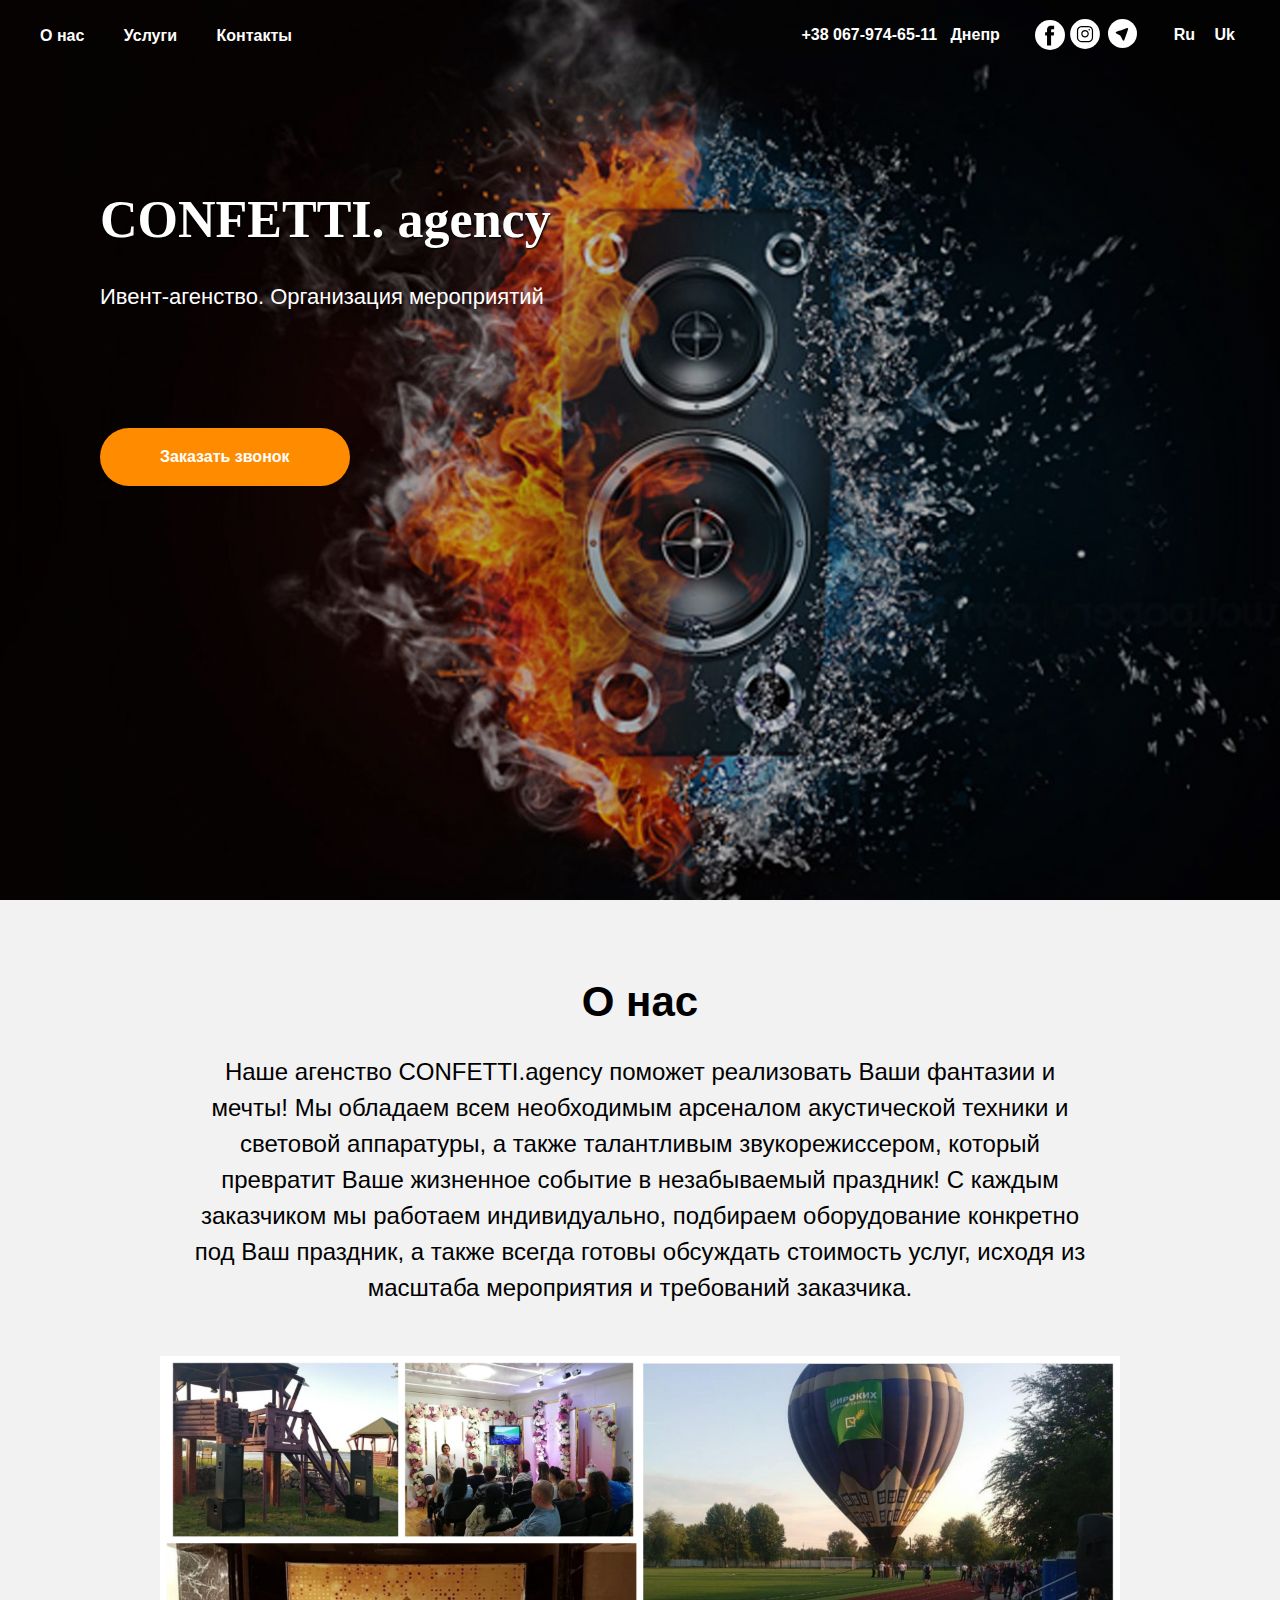
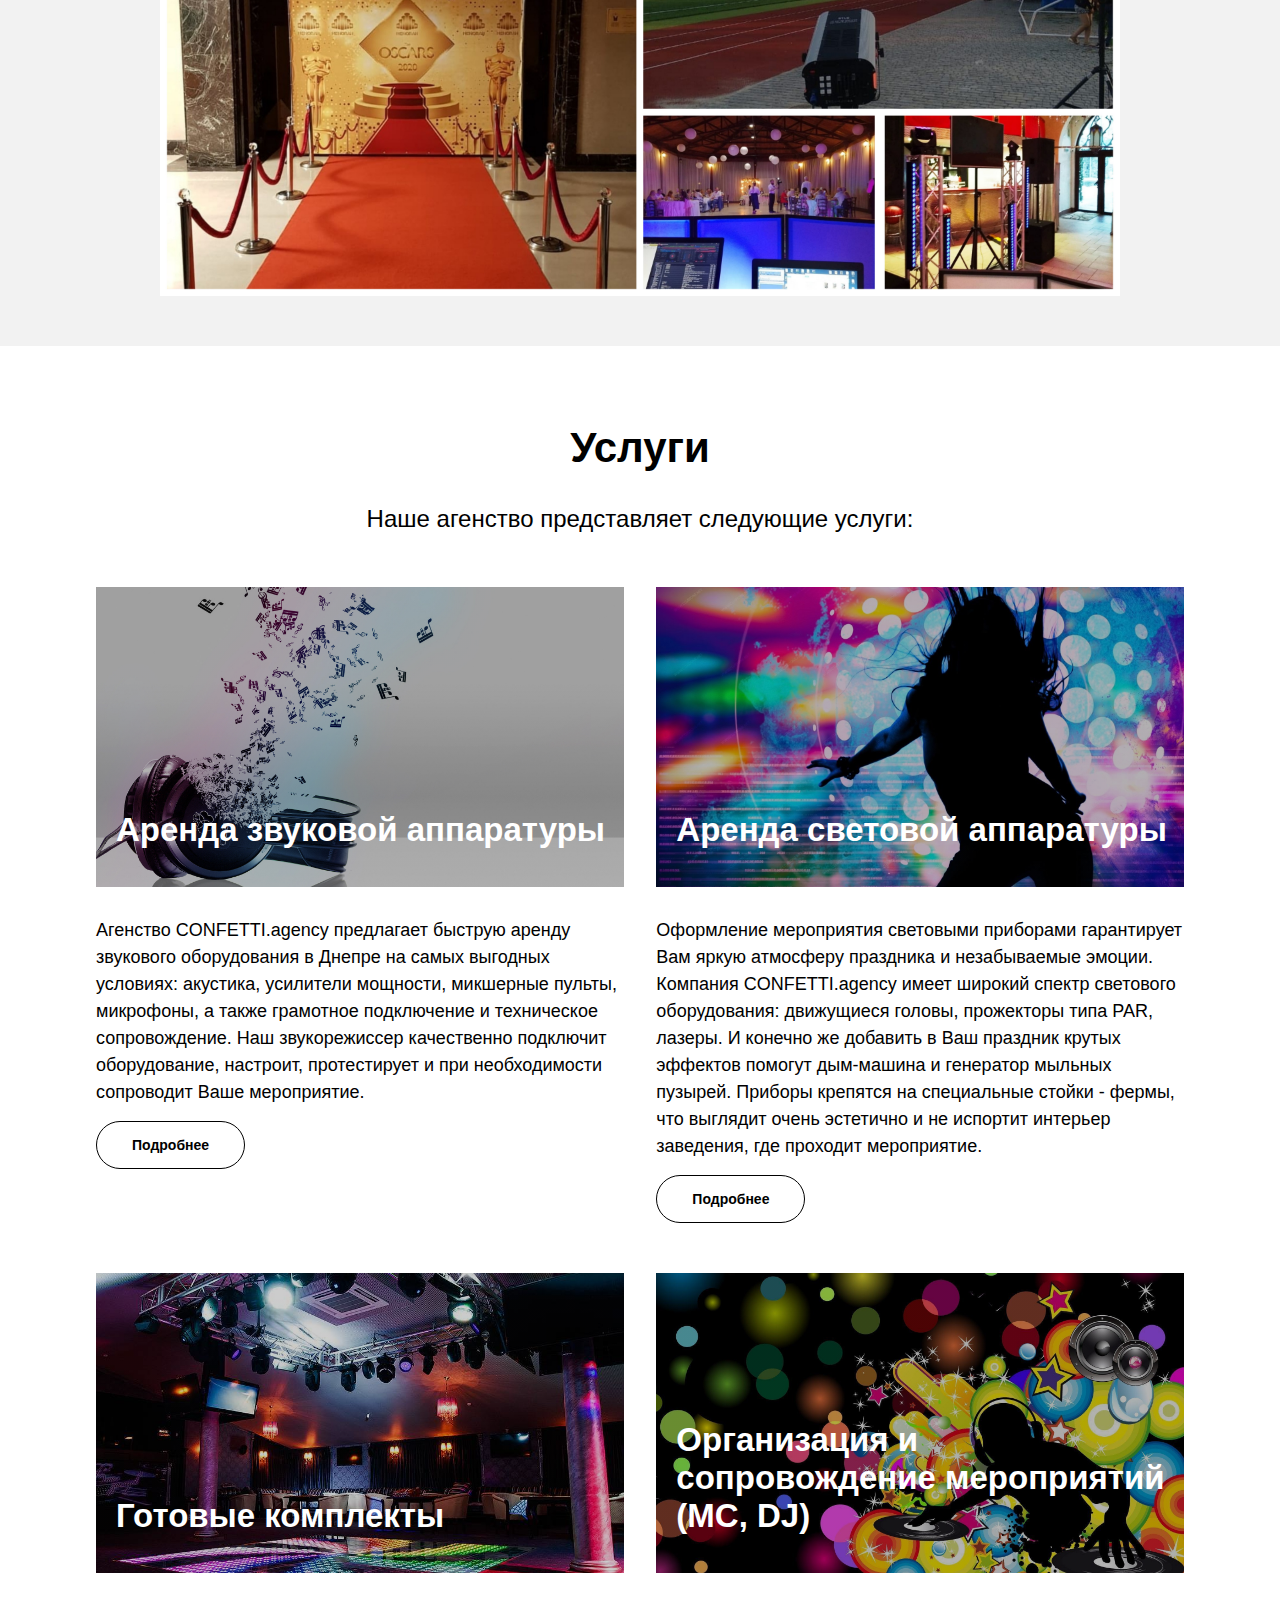
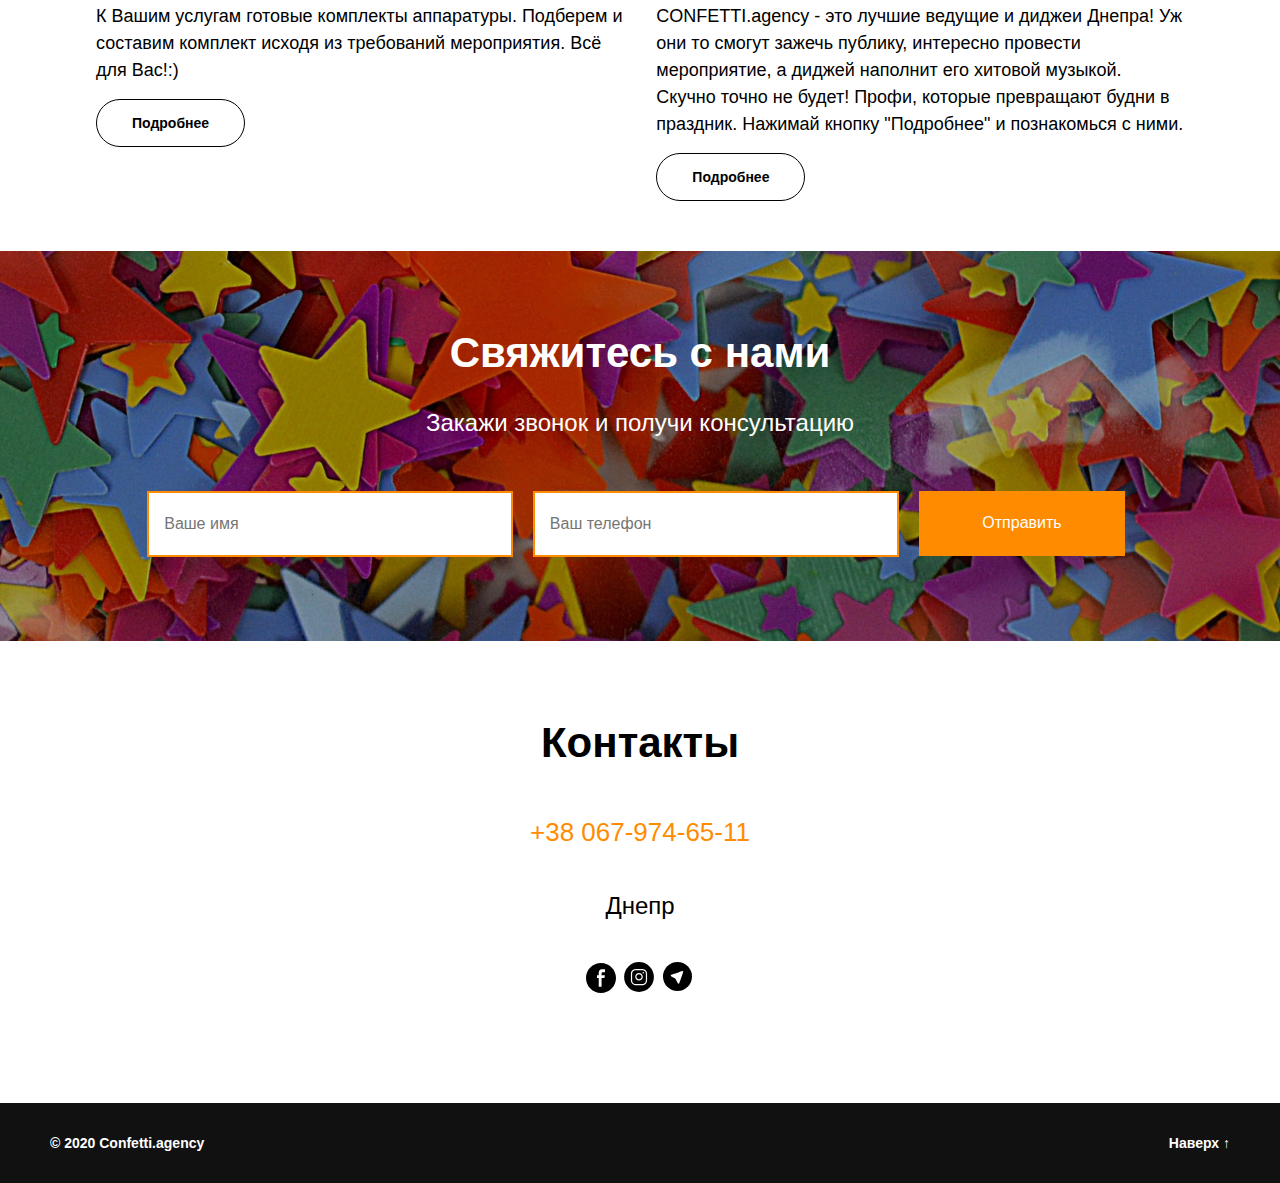
<file: index.html>
﻿<!DOCTYPE html>

<html lang="en" xmlns="http://www.w3.org/1999/xhtml">
<head>
    <meta charset="utf-8" />
    <title>Аренда оборудования, организация мероприятий</title>
    <meta name="viewport" content="width=device-width, initial-scale=1">
    <link rel="stylesheet" href="css/Style.css" />
    <link rel="stylesheet" href="css/media.css" />
    <script src="https://ajax.googleapis.com/ajax/libs/jquery/2.2.0/jquery.min.js"></script>
</head>
<body>
    <div id="hidden-menu">
        <div class="hidden-menu-header">
            <div class="hidden-menu-close"><a href="">&#10006;</a></div>
        </div>
        <div class="hidden-menu">
            <ul class="hidden-item">
                <li class="hidden-item-about"><a href="#about">О нас</a></li>
                <li class="hidden-item-servises">
                    <a href="#servises">Услуги</a>
                    <ul class="menu-servises">
                        <li><a href="sound.html">Аренда звуковой аппаратуры</a></li>
                        <li><a href="light.html">Аренда сетовой аппаратуры</a></li>
                        <li><a href="sets.html">Готовые комплекты</a></li>
                        <li><a href="organization.html">Организация и сопровождение мероприятий (MC, DJ)</a></li>
                    </ul>
                </li>
                <li class="hidden-item-contacts"><a href="#contacts">Контакты</a></li>

            </ul>
            <ul class="hidden-item-phone">
                <li>+38 067-974-65-11<br /><br /> Днепр</li>
            </ul>
            <ul class="hidden-item-social">
                <li><a href="https://www.facebook.com/confetti.agency/?eid=ARBw7R7KmQW9YH1erDGksl-mN0rBTtbIJj7iaZeevB92Vop6bKEZ1L3LxAHxPFAS0vewz9Mv9NgqfNII" target="_blank"><img src="images/svg/facebook-black.svg" alt="" /></a></li>
                <li><a href="https://www.instagram.com/confetti.agency.dnepr/" target="_blank"><img src="images/svg/instagram-black.svg" alt="" /></a></li>
                <li><a href=""><img src="images/svg/telegram-black.svg" alt="" /></a></li>
            </ul>
            <ul class="hidden-item-lang">
                <li class="lang-ru">Ru</li>
                <li class="lang-uk">Uk</li>
            </ul>
        </div>
    </div>
        <header id="header">
            <div id="mobile-menu">
                <div id="burger">
                    <img src="images/svg/menu.svg" alt="" />
                </div>
            </div>
                <!--<input type="checkbox" id="hmt" class="hidden-menu-ticker">
                <label class="btn-menu" for="hmt">
                    <span class="first"></span>
                    <span class="second"></span>
                    <span class="third"></span>
                </label>
                     <div class="hidden-menu">
                        <ul class="hidden-item">
                            <li><a href="#about">О нас</a></li>
                            <li class="hidden-item-servises"><a href="#servises">Услуги&nbsp;&rarr;</a>
                                 <ul class="menu-servises">
                                     <li><a href="sound.html">Аренда звуковой аппаратуры</a></li>
                                     <li><a href="light.html">Аренда сетовой аппаратуры</a></li>
                                     <li><a href="sets.html">Готовые комплекты</a></li>
                                     <li><a href="">Организация и сопровождение мероприятий (MC, DJ)</a></li>
                                 </ul>
                            </li>
                            <li><a href="#contacts">Контакты</a></li>

                        </ul>
                        <ul class="hidden-item-phone">
                            <li>+38 067-974-65-11<br /><br /> Днепр</li>
                        </ul>
                        <ul class="hidden-item-social">
                            <li><a href="https://www.facebook.com/confetti.agency/?eid=ARBw7R7KmQW9YH1erDGksl-mN0rBTtbIJj7iaZeevB92Vop6bKEZ1L3LxAHxPFAS0vewz9Mv9NgqfNII" target="_blank"><img src="images/svg/facebook-black.svg" alt="" /></a></li>
                            <li><a href="https://www.instagram.com/confetti.agency.dnepr/" target="_blank"><img src="images/svg/instagram-black.svg" alt="" /></a></li>
                            <li><a href="" target="_blank"><img src="images/svg/telegram-black.svg" alt="" /></a></li>
                        </ul>
                        <ul class="hidden-item-lang">
                            <li class="lang-ru">Ru</li>
                            <li class="lang-uk">Uk</li>
                        </ul>
                     </div>-->
            <div class="menu">
                <div class="nav">
                    <ul class="item">
                        <li><a href="#about">О нас</a></li>
                        <li><a href="#servises">Услуги</a></li>
                        <li><a href="#contacts">Контакты</a></li>
                    </ul>
                </div>
                <div class="item-lang">
                    <a href="#" class="lang">Ru</a>
                    <a href="#" class="lang">Uk</a>
                </div>
                <div class="item-social">
                    <a href="https://www.facebook.com/confetti.agency/?eid=ARBw7R7KmQW9YH1erDGksl-mN0rBTtbIJj7iaZeevB92Vop6bKEZ1L3LxAHxPFAS0vewz9Mv9NgqfNII" target="_blank"><img src="images/svg/facebook_icon.svg" alt="" /></a>
                    <a href="https://www.instagram.com/confetti.agency.dnepr/" target="_blank"><img src="images/svg/Instagram.svg" alt="" /></a></li>
                    <a href="#"><img src="images/svg/telegram.svg" alt="" /></a>
                </div>
                <div class="item-phone">
                    <span>+38 067-974-65-11&nbsp;&nbsp; Днепр</span>
                </div>
            </div>
                   
                    <!--<ul class="item-social">
                        <li><a href="https://www.facebook.com/confetti.agency/?eid=ARBw7R7KmQW9YH1erDGksl-mN0rBTtbIJj7iaZeevB92Vop6bKEZ1L3LxAHxPFAS0vewz9Mv9NgqfNII" target="_blank"><img src="images/svg/facebook_icon.svg" alt="" /></a></li>
                        <li><a href="https://www.instagram.com/confetti.agency.dnepr/" target="_blank"><img src="images/svg/Instagram.svg" alt="" /></a></li>
                        <li><img src="images/svg/telegram.svg" alt="" /></li>
                    </ul>
                    <ul class="item-phone">
                        <li>+38 067-974-65-11&nbsp;&nbsp; Днепр</li>
                    </ul>-->
                
                <div class="title">
                    <h1>CONFETTI. agency</h1>
                    <h2>Ивент-агенство. Организация мероприятий</h2>
                    <!--<button type="button">Заказать звонок</button>-->
                    <a href="#form"><input type="button" value="Заказать звонок" /></a>
                </div>
</header>
    <main>
        <div id="about" class="about section">
            <h1>О нас</h1>
            <p>
                Наше агенство CONFETTI.agency поможет реализовать Ваши фантазии и мечты! Мы обладаем всем необходимым арсеналом акустической техники и световой аппаратуры, а также талантливым звукорежиссером, который превратит Ваше жизненное событие в незабываемый праздник!
                С каждым заказчиком мы работаем индивидуально, подбираем оборудование конкретно под Ваш праздник, а также всегда готовы обсуждать стоимость услуг, исходя из масштаба мероприятия и требований заказчика.
            </p>
            <div class="section-photo">
                <!--<div class="collage">  </div>-->
 
                   <img class="collage-goriz" src="images/MyCollages1.jpg" alt=""  />
                    <img class="collage-vert" src="images/MyCollagesVert.jpg" alt=""  />

               
                <!--<div class="photo photo-1">
                    <img src="images/Screenshot_20191130-021018_Instagram.jpg" alt="" />
                </div>
                <div class="photo photo-3">
                    <img src="images/Screenshot_20191130-021111_Instagram.jpg" alt="" />
                </div>
                <div class="photo photo-2">
                    <img src="images/Screenshot_20191130-021131_Instagram.jpg" alt="" />
                </div>-->
            </div>
        </div>
        <div id="servises" class="servises section">
            <h1>Услуги</h1>
            <p>Наше агенство представляет следующие услуги:
            </p>
            <div class="section-photo">
                <div class="row">
                    <div class="column column1"  >
                        <div class="block block-1">
                            <div class="block-h2">
                                <h2><a href="sound.html">Аренда звуковой аппаратуры</a></h2>
                            </div>
                        </div>
                        <div class="block-p">
                            Агенство CONFETTI.agency предлагает быструю аренду звукового оборудования в Днепре на самых выгодных условиях: акустика, усилители мощности, микшерные пульты, микрофоны, а также грамотное подключение и техническое сопровождение. Наш звукорежиссер качественно подключит оборудование, настроит, протестирует и при необходимости сопроводит Ваше мероприятие.
                        </div>
                        <a href="sound.html"><input type="button" value="Подробнее" /></a>
                        <!--<button type="button">Подробнее</button>-->
                    </div>
                    <div class="column column2">
                        <div class="block block-2">
                            <div class="block-h2">
                                <h2><a href="light.html">Аренда световой аппаратуры</a></h2>
                            </div>
                        </div>
                        <div class="block-p">
                            Оформление мероприятия световыми приборами гарантирует Вам яркую атмосферу праздника и незабываемые эмоции. Компания CONFETTI.agency имеет широкий спектр светового оборудования: движущиеся головы, прожекторы типа PAR, лазеры. И конечно же добавить в Ваш праздник крутых эффектов помогут дым-машина и генератор мыльных пузырей. Приборы крепятся на специальные стойки - фермы, что выглядит очень эстетично и не испортит интерьер заведения, где проходит мероприятие.
                        </div>
                        <a href="light.html"><input type="button" value="Подробнее" /></a>
                    </div>
                </div>
                <div class="row">
                    <div class="column column1">
                        <div class="block block-3">
                            <div class="block-h2">
                                <h2><a href="sets.html">Готовые комплекты</a></h2>
                            </div>
                        </div>
                        <div class="block-p">
                            К Вашим услугам готовые комплекты аппаратуры. Подберем и составим комплект исходя из требований мероприятия. Всё для Вас!:)
                        </div>
                        <a href="sets.html"><input type="button" value="Подробнее" /></a>
                    </div>
                    <div class="column column2">
                        <div class="block block-4">
                            <div class="block-h2">
                                <h2><a href="organization.html">Организация и сопровождение мероприятий (MC, DJ)</a></h2>
                            </div>
                        </div>
                        <div class="block-p">
                            CONFETTI.agency - это лучшие ведущие и диджеи Днепра! Уж они то смогут зажечь публику, интересно провести мероприятие, а диджей наполнит его хитовой музыкой. Скучно точно не будет! Профи, которые превращают будни в праздник. Нажимай кнопку "Подробнее" и познакомься с ними.
                        </div>
                        <a href=""><input type="button" value="Подробнее" /></a>
                    </div>
                </div>
                <!--<div class="row">
                    <div class="column column1">
                        <div class="block block-5">
                            <div class="block-h2">
                                <h2><a href="">Кейтеринг</a></h2>
                            </div>
                        </div>
                        <div class="block-p">
                            Оформление мероприятия световыми приборами гарантирует Вам яркую атмосферу праздника и незабываемые эмоции. Компания CONFETTI.agency имеет широкий спектр светового оборудования: движущиеся головы, прожекторы типа PAR, лазеры. И конечно же добавить в Ваш праздник крутых эффектов помогут дым-машина и генератор мыльных пузырей. Приборы крепятся на специальные стойки - фермы, что выглядит очень эстетично и не испортит интерьер заведения, где проходит мероприятие.
                        </div>
                        <a href=""><input type="button" value="Подробнее" /></a>
                    </div>
                </div>-->

                </div>
        </div>
        <div style="clear:both"></div>
        <div id="form" class="form section">
            <h1>Свяжитесь с нами</h1>
            <p>Закажи звонок и получи консультацию</p>
            <form id="my_form_email" method="post" action="">
                <input class="form-text" type="text" name="fio" required placeholder="Ваше имя" />
                <input class="form-tel" type="tel" name="tel" required placeholder="Ваш телефон" />
                <input class="form-submit" type="submit" value="Отправить" />
            </form>
            <div class="message-email"><p id="my_message_email"></p></div>
        </div>
        <div style="clear:both"></div>
        <div id="contacts" class="contacts section">
            <h1>Контакты</h1><br />
            <p>
                <span>+38 067-974-65-11</span><br /><br />
                Днепр<br /><br />
                <a href="https://www.facebook.com/confetti.agency/?eid=ARBw7R7KmQW9YH1erDGksl-mN0rBTtbIJj7iaZeevB92Vop6bKEZ1L3LxAHxPFAS0vewz9Mv9NgqfNII" target="_blank"><img src="images/svg/facebook-black.svg" alt="" /></a>
                <a href="https://www.instagram.com/confetti.agency.dnepr/" target="_blank"><img src="images/svg/instagram-black.svg" alt="" /></a>
                    <img src="images/svg/telegram-black.svg" alt="" />
</p>
           
        </div>
        <!--<div id="contacts" class="contacts">
            <div class="contacts-block">
                <div class="contacts-text">
                    <h1>Наши контакты:</h1><br/>
                    <p>
                        <span>+38 067-974-65-11</span><br /><br />
                        Днепр<br /><br />
                       
                    </p>
                    <img src="images/svg/facebook-black.svg" alt="" />  
                    <img src="images/svg/instagram-black.svg" alt="" />
                    <img src="images/svg/telegram-black.svg" alt="" />
                </div>
                <div class="fb"></div>
            </div>
        </div>-->
    </main>
    <div style="clear:both"></div>
    <footer>
        <div class="copy">
            <b>&copy;&nbsp;2020&nbsp;Confetti.agency</b>
        </div>
        <div class="top">
            <b> Наверх&nbsp;&#8593;</b>
        </div>
        <!--<nav class="menu-footer">
            <ul>
                <li>О нас</li>
                <li>Услуги</li>
                <li>Контакты</li>
            </ul>
        </nav>-->
    </footer>
    <script type="text/javascript" src="js/ajax.js"></script>
    <script type="text/javascript" src="js/common.js"></script>

</body>
</html>
</file>
<file: css/Style.css>
﻿html{
    height:100%;
    margin:0;
    padding:0;
}
body
{
    height:100%;
    margin:0;
    padding:0;
    font-family:Arial;
}
/*header{
     min-height:657px;
     height:1px;
}*/
header{
    height:100%;
    background:linear-gradient( rgba(0, 0, 0, 0.2), rgba(0, 0, 0, 0.2) ), url(images/noroot.png) center center no-repeat;
    background-attachment:fixed;
    background-size:cover;
}
#burger{
    float:right;
    position:fixed;
    /*width:30px;
    height:30px;*/
    padding:4px 5px 1px 5px;
    top:15px;
    right:15px;
    color:#fff;
    display:none;
    border:1px solid #ff8c00;
    border-radius:30px;
    background:#ff8c00;
    opacity:0.8;
     z-index: 3;
}
#hidden-menu{
    display:none;
    height:100%;
    min-height:560px;
}
.hidden-menu-header{
    width:100%;
    height:60px;
    background:#000;
     line-height:60px;
}
.hidden-menu-close{
    color:#fff;
    float:right;
    font-size:26px;
    margin-right:20px;
}
 .hidden-menu {
           text-align:left;
           padding-left:5%;
            /*display: block;
            position:fixed;
            list-style: none;
            padding-top: 50px;
            margin: 0;
            box-sizing: border-box;
            width: 100%;
            background:#f2f2f2;
            height: 100%;
            top: 0;
            right: -100%;
            transition: right .2s;
            z-index: 2;
            -webkit-transform: translateZ(0);
            -webkit-backface-visibility: hidden;
             box-shadow: 0 0 3px rgba(0,0,0,0.5);
             text-align:center;*/
              
        }
 .hidden-menu-close a{
     color:#fff;
     text-decoration:none;
 }
 .hidden-item li{
      color:#000;
    list-style:none;
     line-height:2;
      font-weight:bold;
 }
 .hidden-item li a{
      color:#000;
      text-decoration:none;
 }
 /*.hidden-item-about a{
     text-decoration:none;
 }
 .hidden-item-servises{
     text-decoration-color:#000;
 }
 .hidden-item-contacts a{
     text-decoration:none;
 }*/
 /*.hidden-item-servises:hover ul.menu-servises{
     display:block;
 }*/
 ul.menu-servises{
 display:block;
 font-size:14px;
 }
 .hidden-item-phone{
     margin-top:40px;
 }
 .hidden-item-phone li{
    list-style:none;
 }
 .hidden-item-social{
     margin-top:40px;
 }
 .hidden-item-social li{
     list-style:none;
     display:inline;
 }
 .hidden-item-lang{
     margin-top:40px;
 }
   .hidden-item-lang li{
       display:inline-block;
   }
   
 /*.hidden-menu li{
      margin-bottom:20px;
}
.hidden-menu li a{
      color: #000;
      font-family:pfdintextcomppro-light;
     
}*/
        .hidden-menu-ticker{
            display: none;
        }
        .btn-menu {
            color: #fff;
            padding: 7px;
            height:22px;
            position: fixed;
            float:right;
            top: 50px;
            right: 100px;
            cursor: pointer;
            transition: right .23s;
            z-index: 3;
            width: 25px;
            -webkit-transform: translateZ(0);
            -webkit-backface-visibility: hidden;
            visibility:hidden;
            border:1px solid #ff8c00;
            border-radius:25px;
            background:#ff8c00;
            opacity:0.8;
        }

            .btn-menu span {
                display: block;
                height: 3px;
                 margin: 4px 0 0;
                background:#fff;
                transition: all .1s linear .23s;
                position: relative;
            }

                .btn-menu span.first {
                    margin-top: 2px;
                }
                 /*.btn-menu span.second {
                     margin-bottom:3px;
                }*/
        .hidden-menu-ticker:checked ~ .btn-menu {
            right: 30px;
            background:none;
            border:none;
   
        }
        .hidden-menu-ticker:checked ~ .hidden-menu {
            right: 0;
        }

        .hidden-menu-ticker:checked ~ .btn-menu span.first {
            -webkit-transform: rotate(45deg);
            top: 10px;
             background:#000;
              height: 5px;
        }

        .hidden-menu-ticker:checked ~ .btn-menu span.second {
            opacity: 0;
             height: 5px;
        }

        .hidden-menu-ticker:checked ~ .btn-menu span.third {
            -webkit-transform: rotate(-45deg);
            top: -10px;
             background:#000;
              height: 5px;
        }
.menu{
    height:80px;
    margin:0 auto;
    display:block;
    color:#fff;
}
.nav li{
    display:inline-block;
    list-style:none;
    font-size:16px;
    font-weight:bold;
    line-height:40px;
}
ul.item{
    float:left;
}
ul.item li{
     margin-right:35px;
}
ul.item li a{
     color:#fff;
     text-decoration:none;
}
.item-phone{
    float:right;
    line-height:70px;
     margin-right:35px;
}
.item-phone span{
    color:#fff;
    font-size:16px;
    font-weight:bold;
}
.item-social{
   float:right;
   line-height:90px;
   margin-right:35px;
}
.item-social a{
     color:#fff;
     text-decoration:none;
     margin:0;
     font-size:16px;
    font-weight:bold;
}
.item-lang a{
     color:#fff;
     text-decoration:none;
     margin-right:15px;
     font-size:16px;
    font-weight:bold;
}
.item-lang{
    float:right;
    margin-right:30px;
    line-height:70px;
}

.title{
    margin:110px 0px 0px 100px;
    /*margin:10% 0 0 100px;*/
}

.title h1{
       font-family:'Cooper Black';
       color:#fff;
       font-size:52px;
        text-shadow: 1px 1px 2px black;
        /*box-shadow: 0 0 3px rgba(0,0,0,0.5);*/
   }
.title h2{
       color:#fff;
       font-size:22px;
       font-weight:normal;
   }
/*.title button{
       margin:100px 0px 0px 0px;
       margin:10% 0 0 0;
       background:#ff8c00;
       font-size:16px;
       color:#fff;
       font-family:Arial;
       font-weight:bold;
       padding:20px 60px;
       border:none;
   }*/
.title a{
     text-decoration:none;
}
.title a input{
    outline:none;
}
.title input{
       margin:100px 0px 0px 0px;
       background:#ff8c00;
       font-size:16px;
       color:#fff;
       font-family:Arial;
       font-weight:bold;
       padding:20px 60px;
       border:none;
       border-radius:30px;
   }
.about{
    width:100%;
    padding:50px 0px 50px 0px;
    background:#f2f2f2;
}
.about h1{
       font-size:42px;
       text-align:center;
     
   }
.section p{
    font-size:24px;
    text-align:center;
    margin:0% 15% 0% 15%;
    line-height:1.5;
    /*padding-bottom:50px;*/
    margin-bottom:50px;
    font-weight:100;
}
.section-photo{
    width:85%;
    display:block;
	margin:0 auto;
}
/*.collage{
    width:1024px;
    height:700px;
    background:url(images/MyCollages1.jpg) center center no-repeat;
    background-size:contain;
}*/
.collage-vert{
        display:none;
    }
.collage-goriz{
    width:1024px;
    display:block;
    margin:0 auto;
}
.photo{
    width:360px;
}
.photo-1{
    float:left;
}
.photo-2{
   
    display:block;
    margin:0 auto;  
}
.photo-3{
    float:right;
}
.photo img{
    height:360px;
    width:360px;
}
.servises{
    width:100%;
    padding:50px 0px 0px 0px;
    background:#fff;
    /*padding-bottom:107%;*/
    /*padding-top:50px;*/
}
.servises h1{
    font-size:42px;
    text-align:center;
    /*margin-bottom:50px;*/
}
.row{
    width:100%;
    float:left;
    margin-bottom:50px;  
}
.column1{
    width:48.5%;
    float:left;
}
.column2{
    width:48.5%;
    float:right;
}
.block{
    position:relative;
    width:100%;
    height:300px;
}
.block-1{
    background:linear-gradient( rgba(0, 0, 0, 0.3), rgba(0, 0, 0, 0.3) ), url(images/4fd06ada8e17946503cfd3b64fbba225.jpg) center center no-repeat;
    background-size:cover;
}
.block-1:hover{
     background:url(images/4fd06ada8e17946503cfd3b64fbba225.jpg) center center no-repeat;
      background-size:cover;
}
.block-2{
    background:linear-gradient( rgba(0, 0, 0, 0.3), rgba(0, 0, 0, 0.3) ), url(images/84607005-1.jpg) center center no-repeat;
    background-size:cover;
}
.block-2:hover{
    background:url(images/84607005-1.jpg) center center no-repeat;
    background-size:cover;
}
.block-3{
    background:linear-gradient( rgba(0, 0, 0, 0.2), rgba(0, 0, 0, 0.2) ), url(images/2bb678b0782f1787eb5e3135e7edf434.jpg) center center no-repeat;
    background-size:cover;
}
.block-3:hover{
    background:url(images/2bb678b0782f1787eb5e3135e7edf434.jpg) center center no-repeat;
    background-size:cover;
}
.block-4{
    background:linear-gradient( rgba(0, 0, 0, 0.3), rgba(0, 0, 0, 0.3) ), url(images/230241.jpg) center center no-repeat;
    background-size:cover;
}
.block-4:hover{
    background:url(images/230241.jpg) center center no-repeat;
    background-size:cover;
}
.block-5{
    background:linear-gradient( rgba(0, 0, 0, 0.3), rgba(0, 0, 0, 0.3) ), url(images/47fbd44acdf777e9e5cec78cbf973858.jpg) center center no-repeat;
    background-size:cover;
}
.block-5:hover{
    background:url(images/47fbd44acdf777e9e5cec78cbf973858.jpg) center center no-repeat;
    background-size:cover;
}
.block-h2{
    position:absolute;
    left:0;
    bottom:0;
    padding:0px 0px 10px 20px;
    color:#fff;
    font-size:22px;
}
.block-h2 a{
    color:#fff;
    text-decoration:none;
}
.block-p{
    width:100%;
    margin-top:30px;
    font-size:18px;
    line-height:1.5;
}
.column a{
     text-decoration:none;
}
.column a input{
     padding:15px 35px 15px 35px;
    margin-top:15px;
    border:solid 1px #000;
    border-radius:50px;
    background:#fff;
    font-size:14px;
    font-weight:bold;
    outline:none;
}
/*.column button{
    padding:15px 35px 15px 35px;
    margin-top:30px;
    border:solid 1px #000;
    border-radius:50px;
    background:#fff;
    font-size:14px;
    font-weight:bold;
}*/ 
.form{
    width:100%;
    padding:50px 0px 150px 0px;
      background:linear-gradient( rgba(0, 0, 0, 0.3), rgba(0, 0, 0, 0.3) ), url(images/konfetti-zvezdy1.jpg) center center no-repeat;
      background-size:cover;
}
.form h1{
       font-size:42px;
       text-align:center;
       /*margin:80px 0px 50px 0px;*/
       color:#fff;
   }
.form p{
    color:#fff;
}
.form form{
    width:77%;
    display:block;
    margin:auto;
    text-align:center;
}
/*form input {
    width:32%;
    float:left;
    height:50px;
    text-align:center;
    margin-right:1%;
}*/
.form-text{
    width:35%;
    float:left;
    height:60px;
    margin-right:2%;
    padding-left:15px;
    font-size:16px;
    border:2px solid #ff8c00;
}
.form-tel{
    width:35%;
    float:left;
    height:60px;
    margin-right:2%;
    padding-left:15px;
    font-size:16px;
    border:2px solid #ff8c00;
}
.form-submit{
    width:21%;
    float:left;
    height:65px;
    background:#ff8c00;
    color:#fff;
    border:none;
    /*margin-bottom:100px;*/
    font-size:16px;
    outline:none;
}
.message-email{
    display:block;
    margin:0 auto;
}
.message-email p{
     text-align:center;
   font-size:24px;
}
#my_message_email{
    color:#fff;
     text-align:center;
   font-size:24px;
}
/*.contacts{
    position:relative;
    width:100%;
    height:400px;
    background:linear-gradient( rgba(0, 0, 0, 0.3), rgba(0, 0, 0, 0.3) ), url(images/konfetti-zvezdy1.jpg) center center no-repeat;
    background-size:cover;
    text-align:center;
    display:table;
}
.contacts-block{
    position:absolute;
    width:40%;
    top:40px;
    bottom:40px;
    left:30%;
    background:#f2f2f2;
    display:flex; 
}
.contacts-text{
    margin:auto;
}
.contacts-text span{
    font-size:26px;
    color:#ff8c00;
}
.contacts-block h1{
    font-size:42px;
    margin:0;
}
.contacts-block p{
    font-size:20px;
}*/
.contacts{
    width:100%;
      background:#fff;
      padding:50px 0px 50px 0px;
      color:#000;
}
.contacts h1{
    text-align:center;
    font-size:42px;
}
.contacts span{
    font-size:26px;
    color:#ff8c00;
}
footer{
    background:#111;
	width: 100%;
	height: 80px;
}
.copy{
    float:left;
    font-size:14px;
    color:#fff;
    margin-left:50px;
    line-height:80px;
}
.top{
    float:right;
    margin-right:50px;
     font-size:14px;
     color:#fff;
    margin-left:50px;
    line-height:80px;
}
.menu-footer{
    height:80px;
    margin:0 auto;
    display:block;
    color:#fff;
}
.menu-footer ul{
     margin:0;
    text-align:center;
     line-height:80px;
}
.menu-footer ul li{
     display:inline-block;
      margin-right:35px;
}
</file>
<file: css/media.css>
﻿@media (max-height:656px) and (orientation:landscape){
    header{
        min-height:560px;
    }
}
@media screen and (max-width: 1300px) {
 .photo{
    width:350px;
}
 .photo img{
    height:350px;
    width:350px;
}
}
@media screen and (max-width: 1280px) {
    .section-photo img{
    width:960px;
}
 .photo{
    width:330px;
}
 .photo img{
    height:330px;
    width:330px;
}
}
@media screen and (max-width: 1200px) {
     .section-photo img{
    width:860px;
}
 .photo{
    width:300px;
}
 .photo img{
    height:300px;
    width:300px;
}
}
@media screen and (max-width: 1080px) {
 .photo{
    width:280px;
}
 .photo img{
    height:280px;
    width:280px;
}
}
@media screen and (max-width: 1024px) {
    .section-photo img{
    width:768px;
}
  .form form{
     width:85%;
  }
  .contacts-block{
      width:66%;
       left:17%;
  }
}
@media screen and (max-width: 1015px) {
 .photo{
    width:260px;
}
 .photo img{
    height:260px;
    width:260px;
}
}
@media screen and (max-width: 960px) {
    header {
        background:linear-gradient( rgba(0, 0, 0, 0.2), rgba(0, 0, 0, 0.2) ), url(images/noroot.png) center center no-repeat;
        background-attachment: fixed;
        background-size: cover;
    }
    #burger{
        display:block;
    }
  .btn-menu {
            visibility:visible;
        }
    .btn-menu {
            top: 30px;
            right: 30px;
        }
    .lang-ru{
        margin-right:10px;
    }
  .menu ul{
      display:none;
  }
  .title{
    margin:110px 0px 0px 50px;
}
  .title h1{
      font-size:40px;
  }
  .title h2{
      font-size:20px;
  }
   .section p{
      margin:0% 10% 50px 10%;
}
    .section-photo img{
    width:720px;
}
   .photo{
    width:230px;
}
 .photo img{
    height:230px;
    width:230px;
}
}
@media screen and (max-width: 910px) {
    .form form{
     width:90%;
  }
}
@media screen and (max-width: 860px) {
     .title h1{
      font-size:38px;
  }
    .photo-1{
    float:none;
     display:block;
    margin:0 auto; 
}
.photo-3{
    float:none;
     display:block;
    margin:0 auto; 
}
.photo{
    width:360px;
    padding-bottom:20px;
}
.photo img{
    height:360px;
    width:360px;
}
.section-photo img{
    width:670px;
}
   .form-text{
    width:33%;
}
.form-tel{
    width:33%;
}
}
@media screen and (max-width: 800px) {
    .section-photo img{
    width:620px;
}
    .collage-goriz{
        display:none;
    }
    .collage-vert{
        margin:0 auto;
        display:block;
    }
    .column{
        border-bottom:1px solid #dee1e6;
        padding-bottom:30px;
    }
   .column1{
    width:100%;
    float:none;
    margin-bottom:50px;
}
.column2{
    width:100%;
    float:none;
}
.form form{
    width:100%;
}
/*form input {
    width:32%;
    float:left;
    height:50px;
    text-align:center;
    margin-right:1%;
}*/
.form-text{
    width:80%;
    float:none;
    margin-right:0;
    margin-bottom:30px;
}
.form-tel{
    width:80%;
    float:none;
    margin-right:0;
      margin-bottom:30px;
}
.form-submit{
    width:80%;
    float:none;
}
}
@media screen and (max-width: 768px) {
    header {
        background:linear-gradient( rgba(0, 0, 0, 0.2), rgba(0, 0, 0, 0.2) ), url(images/noroot.jpg) center right no-repeat;
        background-attachment: fixed;
        background-size: cover;
    }
}
@media screen and (max-width: 720px) {
     .section-photo img{
    width:520px;
}

}
@media screen and (max-width: 620px) {
      .section-photo img{
    width:460px;
}
}
@media screen and (max-width: 540px) {
   .title{
    margin:110px 0 0 50px;
}
    .section-photo img{
    width:375px;
}
}
@media screen and (max-width: 480px) {
    .title{
    margin:110px 0px 0px 20px;
}
     .title h1{
       font-size:34px;
   }
    .title h2{
       font-size:18px;
   }
    
    .about h1{
       font-size:32px;
        margin:50px 0px 50px 0px;
   }
    .section p{
    font-size:18px;
    margin:0% 5% 0% 5%;
}
    .section-photo{
    width:95%;
}
     .section-photo img{
    width:320px;
}
    .photo-1{
    float:none;
     display:block;
    margin:0 auto;
}
.photo-2{
   
    display:block;
    margin:0 auto;  
}
.photo-3{
    float:none;
     display:block;
    margin:0 auto;
}
.servises h1{
    font-size:32px;
}
.row{
    width:95%;
    float:none;
    display:block;
    margin:0 auto;
    
}
.column{
    margin-bottom:50px;
}
/*.column1{
    width:100%;
    float:none;
}
.column2{
    width:100%;
    float:none;
}*/
.column button{
    margin-top:20px;
} 
.block-h2{
    font-size:18px;
}
.form h1{
       font-size:32px;
   }
.form form{
    width:90%;
}
.form-text{
    width:90%;
    float:none;
    margin-right:0;
    margin-bottom:15px;
     padding:0px 15px 0px 15px;
}
.form-tel{
    width:90%;
    float:none;
    margin-right:0;
      margin-bottom:15px;
     padding:0px 15px 0px 15px;
}
.form-submit{
    width:80%;
    float:none;
}
.contacts-block{
    width:80%;
    left:10%;
}
.contacts h1{
    font-size:32px;
}
.contacts-block p{
    font-size:16px;
}
.copy{
    margin-left:20px;
     font-size:12px;
}
.top{
    margin-right:20px;
     font-size:12px;
}
.menu-footer ul li{
     display:inline-block;
      margin-right:10px;
      font-size:12px;
}
     
}
@media screen and (max-width: 400px) {
     .photo{
    width:310px;
}
.photo img{
    height:310px;
    width:310px;
}
}
@media screen and (max-width: 375px) {
     .photo{
    width:310px;
}
.photo img{
    height:310px;
    width:310px;
}
.section-photo img{
    width:320px;
}
}
@media screen and (max-width: 360px) {
     /*header{
    background:url(images/noroot360.jpg) center content-box no-repeat;
    background-attachment:fixed;
    background-size:cover;
}*/
   .title{
    margin:110px 0px 0px 20px;
}
    /*.title h1{
       font-size:30px;
   }*/
  .btn-menu {
       top: 30px;
       right: 20px;
        }
  .about h1{
        margin-top:0;
  }
    .section p{
    font-weight:normal;
     padding-bottom:50px;
}
    .photo{
    width:300px;
}
.photo img{
    height:300px;
    width:300px;
}
    .row{
    width:95%;
}
    .block-h2{
    padding:0px 0px 10px 10px;
}
    .footer{
        margin-bottom:0;
        padding:0;
    }
}
@media screen and (max-width: 320px) {
     /*.title{
    margin:110px 0 0 20px;
}*/
     .title h1{
       font-size:26px;
   }
      .title h2{
       font-size:16px;
   }
      .title input{
       font-size:14px;
       padding:20px 40px;
   }
      .section p{
    font-size:16px;
     /*padding-bottom:50px;
     padding:0px 10px 50px 0px;*/
}
     .photo{
    width:220px;
}
.photo img{
    height:220px;
    width:220px;
}
.block-p{
    font-size:16px;
}
/*.form h1{
       font-size:26px;
   }
 .form form{
    width:50%;
}*/
 .form-text{
    width:85%;
}
.form-tel{
    width:85%;
}
.form-submit{
    width:85%;
}
}
</file>
